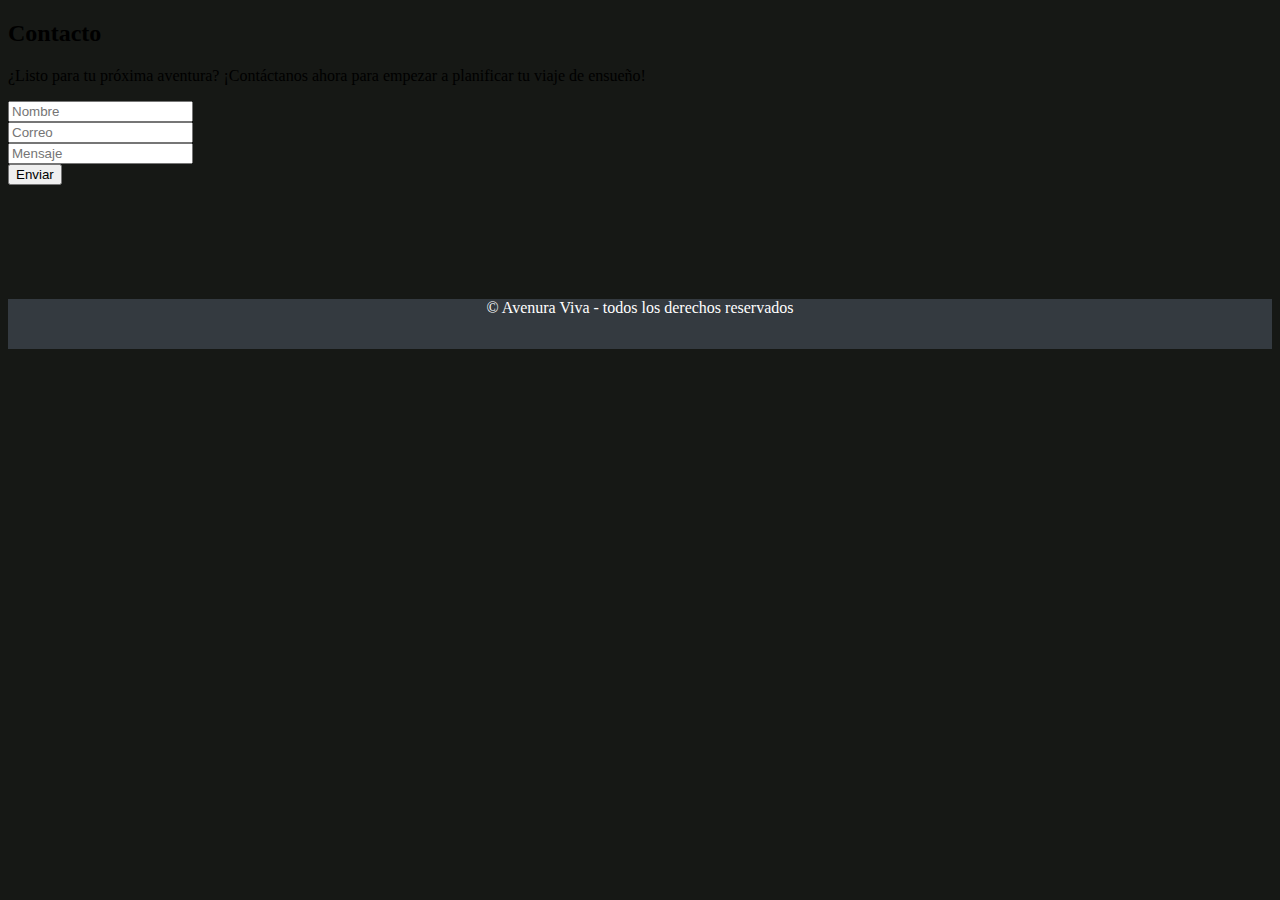
<file: Contacto.html>
<!DOCTYPE html>
<html lang="en">
<head>
    <meta charset="UTF-8">
    <meta name="viewport" content="width=device-width, initial-scale=1.0">
    <link href="https://cdn.jsdelivr.net/npm/bootstrap@5.3.2/dist/css/bootstrap.min.css" rel="stylesheet"
    integrity="sha384-T3c6CoIi6uLrA9TneNEoa7RxnatzjcDSCmG1MXxSR1GAsXEV/Dwwykc2MPK8M2HN" crossorigin="anonymous">
    <link rel="stylesheet" href="contacto.css">
    <title>Contacto</title>
</head>
<body>

    <header>
        <div class="menu">
            <nav class="navbar">
              
            </nav>
        </div>
    </header>

    <section class="contact secction-padding">

        <div class="container mt-5 mb-5">
            <div class="row">
                <div class="col-md-12">
                    <div class="section-header text-center text-white pb-5">
                        <h2>Contacto</h2>
                        <p>
                            ¿Listo para tu próxima aventura? ¡Contáctanos ahora para empezar a planificar tu viaje de ensueño!
                        </p>
                    </div>
                </div>
            </div>

            <div class="row m-0">
                <div class="col-md-12 p-0 pt-4 pb-4">
                    <form action="contacto.php" method="post" class="bg-dark p-4 m-auto">
                        <div class="row">
                            <div class="col-md-12">
                                <div class="mb-3">
                                    <input type="text" class="form-control" placeholder="Nombre" name="Nombre">
                                </div>
                            </div>
                            <div class="col-md-12">
                                <div class="mb-3">
                                    <input type="text" class="form-control" placeholder="Correo" name="Correo">
                                </div>
                            </div>
                            <div class="col-md-12">
                                <div class="mb-3">
                                    <input type="text" class="form-control" placeholder="Mensaje" rows="10" name="Mensaje"></textarea>
                                </div>
                            </div>
                            <button class="btn btn-primary btn-lg btn-block mt-3">Enviar</button>
                        </div>
                    </form>
                </div>
            </div>
        </div>
    </section>
    <footer>
        <div class="pie">
            &copy; Avenura Viva - todos los derechos reservados
        </div>
    </footer>
</body>
</html>
</file>
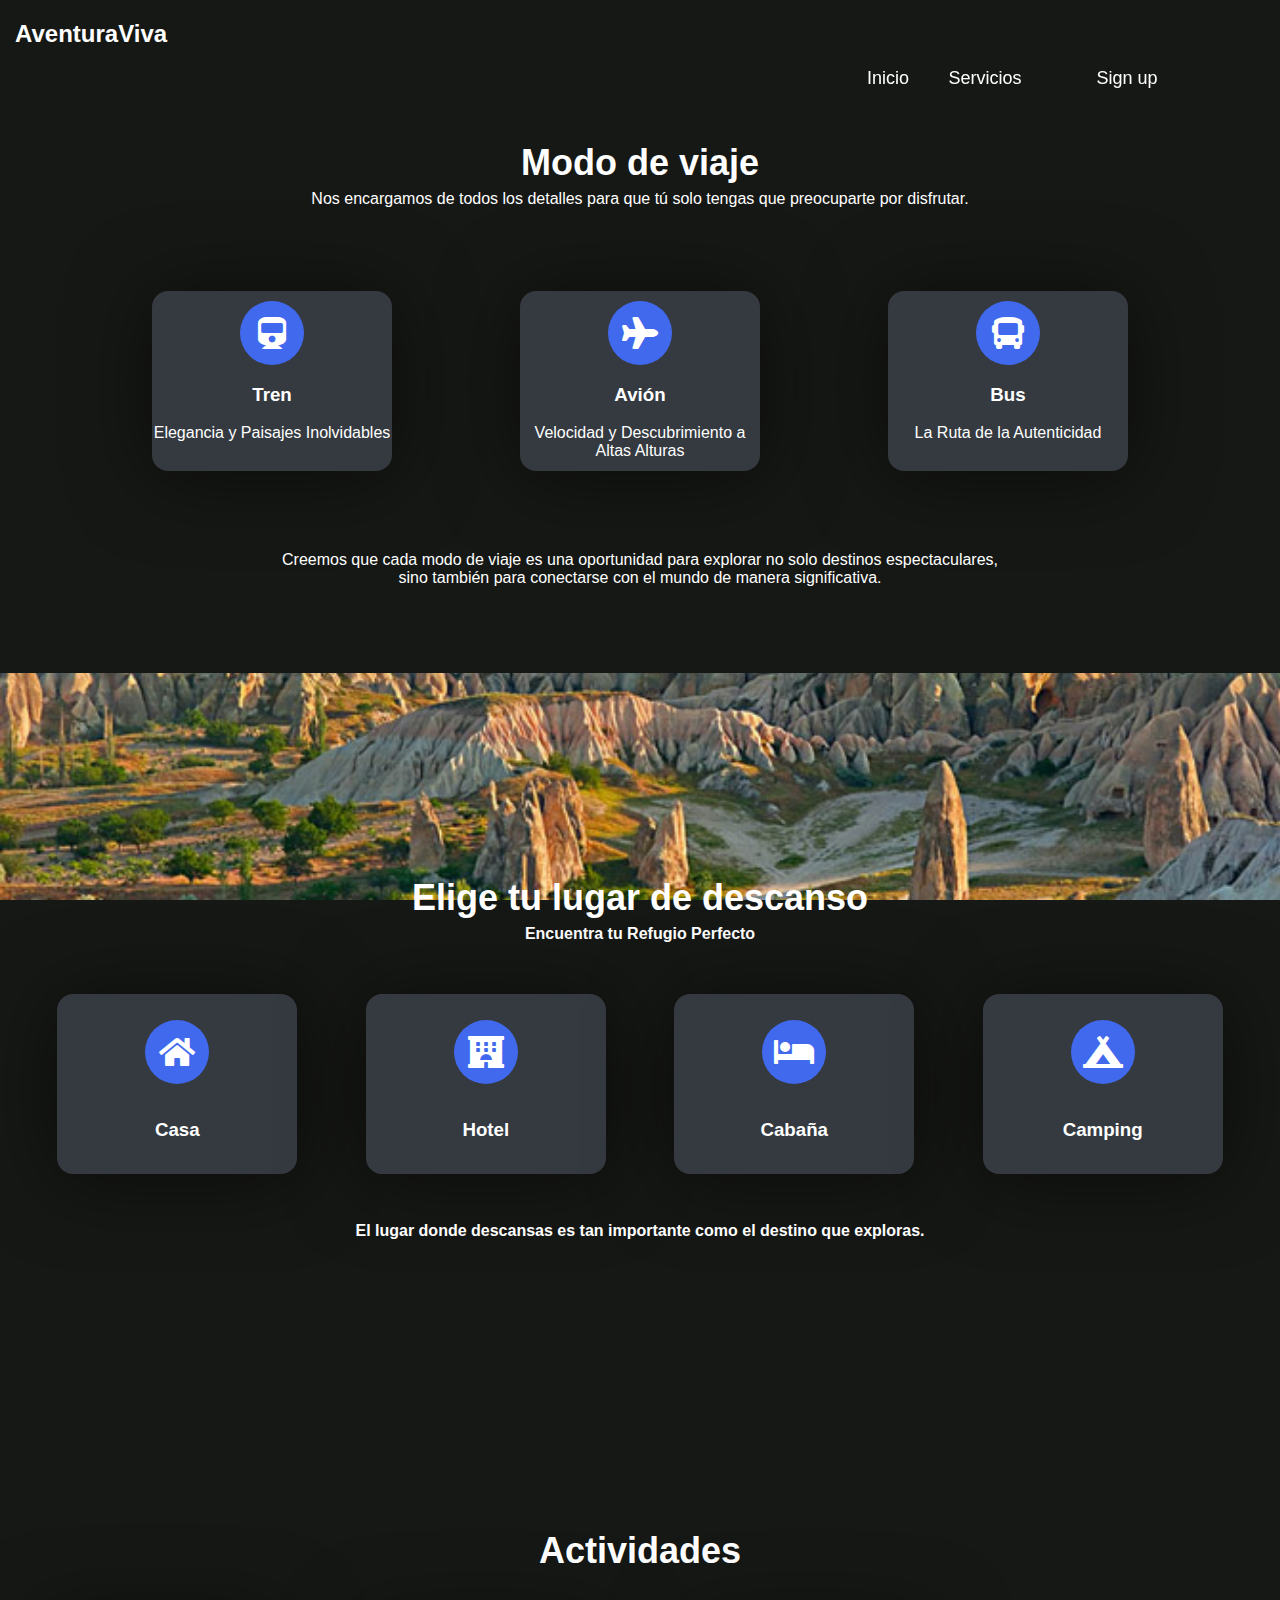
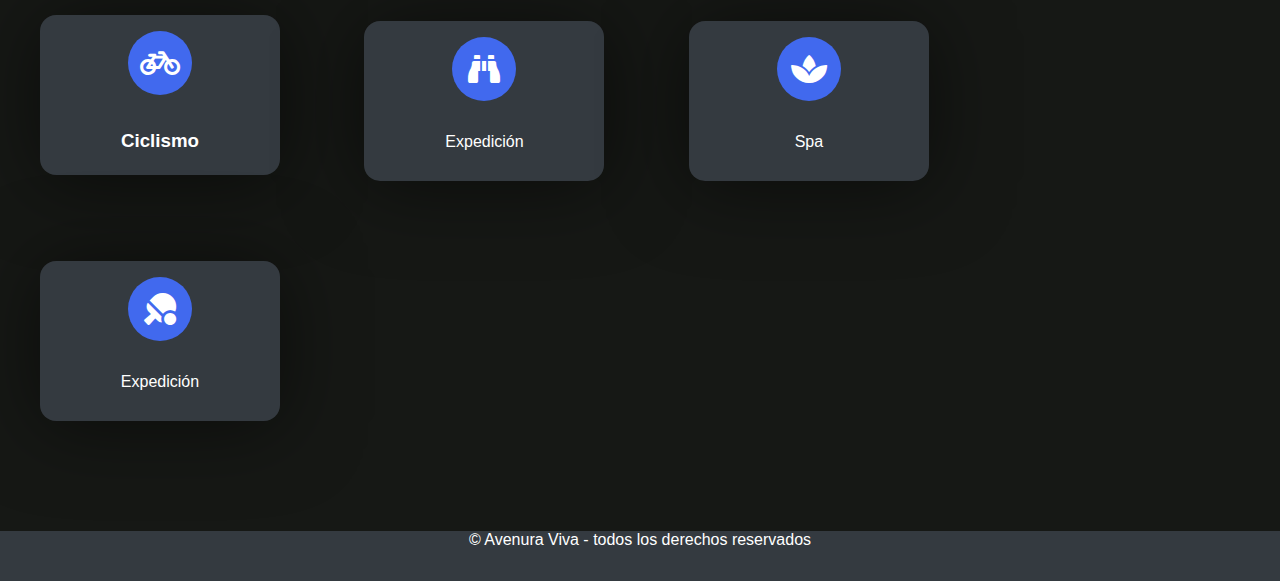
<file: destino.html>
<!DOCTYPE html>
<html lang="en">
<head>
    <meta charset="UTF-8">
    <meta name="viewport" content="width=device-width, initial-scale=1.0">

    <link rel="stylesheet" href="https://cdnjs.cloudflare.com/ajax/libs/font-awesome/5.15.1/css/all.min.css">
    <link rel="stylesheet" href="destino.css">
    <title>Nosotros</title>
</head>
<body>
    <header>
        <div class="tt">
            <h2 class="titulo">AventuraViva</h2>
        </div>
        <div class="menu">
            <nav class="navbar">
                <a href="inicio.html">Inicio</a>
                <a href="destino.html">Servicios </a>
                <a href="Contacto.html"></a>
                <a href="sesion2.html">Sign up</a>
            </nav>
        </div>
    </header>
    <section class="part1">
        <div>
            <h1 class="titulo1">Modo de viaje</h1>
            <p class="parra">
                Nos encargamos de todos los detalles para que 
                tú solo tengas que preocuparte por disfrutar.
            </p>
        </div>
        
<div class="modo">
    
        <div class="tren card">
            <i class="fa fa-train"></i>
            <h3>Tren</h3>
            <p>Elegancia y Paisajes Inolvidables</p>
        </div>
        <div class="avion card">
            <i class="fa fa-plane"></i>
            <h3>Avión</h3>
            <p>Velocidad y Descubrimiento a Altas Alturas</p>
            
        </div>
        <div class="bus card">
            <i class="fa fa-bus"></i>
            <h3>Bus</h3>
            <p>La Ruta de la Autenticidad</p>
            
        </div>
        
    </div>
    <p class="p4">Creemos que cada modo de viaje es una oportunidad para explorar no solo destinos espectaculares, <br>sino también para conectarse con el mundo de manera significativa.</p>
    </section>
    <section class="part2">

        <div>
            <h1 class="titulo2">Elige tu lugar de descanso</h1>
            <p class="parra2 p5">
                Encuentra tu Refugio Perfecto
            </p>
        </div>
        <div class="fase2">
            <div class="casa card2">
                <i class="fas fa-home"></i>
                <h3>Casa</h3>
            </div>
            <div class="hotel card2">
                <i class="fas fa-hotel"></i>
                <h3>Hotel</h3>
            </div>
            <div class="cabaña card2">
                <i class="fas fa-bed"></i>
                <h3>Cabaña</h3>
            </div>
            <div class="camping card2">
                <i class="fas fa-campground"></i>
                <h3>Camping</h3>
            </div>
        </div>
        <p class="p5">El lugar donde descansas es tan importante como el destino que exploras.</p>
    </section>

    <section class="part3">
        <div>
            <h1 class="titulo3">Actividades</h1>
            <p></p>
        </div>
        <div>
            <div class="bici card3">
                <i class="fas fa-bicycle"></i>
                <h3>Ciclismo</h3>
            </div>
            <div class="binoculares card3">
                <i class="fas fa-binoculars"></i>
                <p>Expedición</p>
            </div>
            <div class="spa card3">
                <i class="fas fa-spa"></i>
                <p>Spa</p>
            </div>
            <div class="golf card3">
                <i class="fa fa-table-tennis"></i>
                <p>Expedición</p>
            </div>
        </div>
    </section>
    

    <section>
        <footer>
            <div class="pie">
                &copy; Avenura Viva - todos los derechos reservados
            </div>
        </footer>
    </section>
    
</body>
</html>
</file>
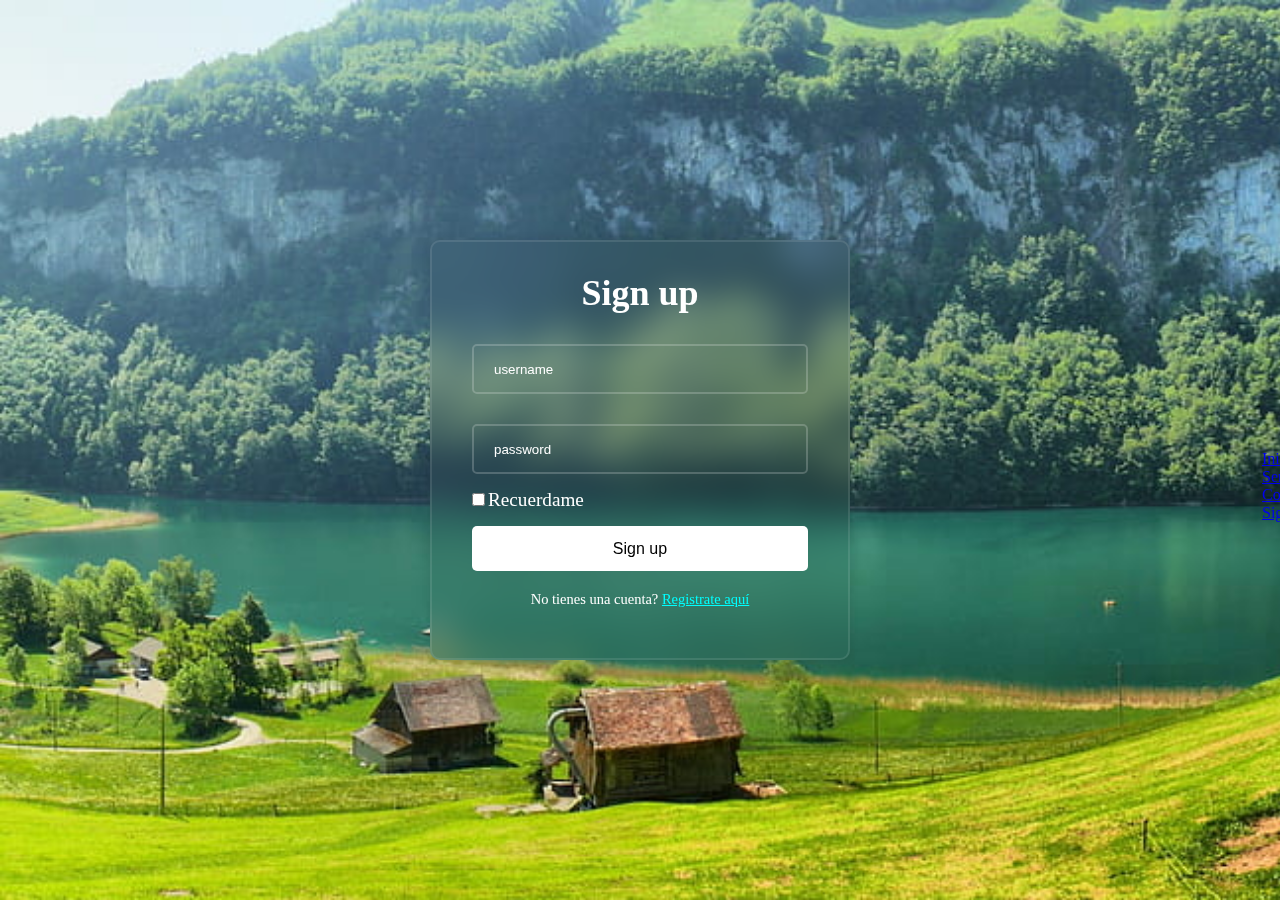
<file: sesion2.html>
<!DOCTYPE html>
<html lang="en">
<head>
    <meta charset="UTF-8">
    <meta name="viewport" content="width=device-width, initial-scale=1.0">
    <title>Sesion</title>
    <link rel="stylesheet" href="sesion2.css">
</head>
<body>

    <header>
        <div class="menu">
            <nav class="navbar">
                <a href="inicio.html">Inicio</a>
                <a href="destino.html">Servicios</a>
                <a href="Contacto.html">Contacto</a>
                <a href="sesion2.html">Sign up</a>
            </nav>
        </div>
    </header>

    <div class="log">
        <form action="#">
            <h1>Sign up</h1>

            <div class="input-box">
                <input type="text" placeholder="username" 
                required />
            </div>

            <div class="input-box">
                <input type="password" placeholder="password" 
                required />
            </div>

            <div class="remember-forgot">
                <label><input type="checkbox">Recuerdame</label>
            </div>

            <button type="submit" class="btn">Sign up</button>

            <div class="register-link">
                <p¿>No tienes una cuenta? <a  class="regi" href="#">Registrate aquí</a></p>

            </div>

        </form>
    </div>
</body>
</html>
</file>
<file: contacto.css>
body {
    background: #161815;
}

.menu .navbar{
    margin-left: 65%;
    position: fixed;
    text-decoration: none;
    margin-top: 10px;
}


.pie {
    color: white;
    text-align: center;
    background: #343a40;
    margin-top: 9%;
    height: 50px;
}
</file>
<file: destino.css>
body {
    margin: 0;
    padding: 0;
    box-sizing: border-box;
    font-family:Arial, Helvetica, sans-serif;
    background: #161815;
}

.menu .navbar {
    margin-left: 65%;
    margin-bottom: px;
    position: fixed;

}

.navbar-brand {
    color: #fff;
    font-size: 25px;
    text-transform: uppercase;
    font-weight: bold;
    letter-spacing: 2px;
}

.navbar-light .navbar-brand:focus, .navbar-light .navbar-brand:hover {
    color: #000;
}

.header {
    position: absolute;
    top: 0;
    left: 0;
    width: 100%;
    padding: 20px 100px;
    background: rgba(38, 4, 111);
    display: flex;
    justify-content: space-between;
    align-items: center;
    backdrop-filter: blur(10px);
    border-bottom: 2px solid rgba(255, 255, 255, 0.2);
}

.header::before {
    content: '';
    position: absolute;
    top: 0;
    left: -100%;
    width: 100%;
    height: 100%;
    background: linear-gradient(90deg, transparent, rgba(255, 255, 255, 0.4), transparent);
    transition: .5s;
}

.navbar a {
    color: #fff;
    font-size: 18px;
    text-decoration: none;
    margin-left: 35px;
    transition: .3s;
    text-align: right;
}

.navbar a:hover {
    color: rgb(65, 105, 238);
}

.part1 {
    color: white;
    padding: 70px 0;
    
}

.titulo1 {
    text-align: center;
    font-size: 36px;
    line-height: 1px;
}

.parra {
    text-align: center;
    font-size: 16px;
    line-height: 24px;
}

.p4 {
    text-align: center;
}

.card {
    display: inline-block;
    text-align: center;
    height: 10rem;
    width: 15rem;
    background: #343a40;
    border-radius: 1rem;
    box-shadow: 0 .3rem 5rem rgba(0, 0, 0, .5);
    margin: 4rem;
    display: inline-block; 
    padding: 10px 0;;
}

.modo{
    display: flex;
    justify-content: center;
}

.card i {
    height: 4rem;
    width: 4rem;
    line-height: 4rem;
    text-align: center;
    border-radius: 50%;
    color: #fff;
    background: rgb(65, 105, 238);
    font-size: 2rem;
    margin: rem 0;
}



.part2 {
    color: white;
    text-align: center;
    padding: 200px 0;
    background: url(img/globos.jpg) no-repeat fixed;
    background-size: cover;
    
}

.p5 {
    font-weight: 700;
}

.card2 {
    display: inline-block;
    padding: 10px 0px;
}

.card2 i {
    height: 4rem;
    width: 4rem;
    line-height: 4rem;
    text-align: center;
    border-radius: 50%;
    color: #fff;
    background: rgb(65, 105, 238);
    font-size: 2rem;
    margin: 1rem 0;
    
}

.card2 {
    height: 10rem;
    width: 15rem;
    background: #343a40;
    text-align: center;
    border-radius: 1rem;
    box-shadow: 0 .3rem 5rem rgba(0, 0, 0, .5);
    margin: 2rem;
    display: inline-block;
}

.part3 {
    color: white;
    padding: 70px 0;
}

.titulo2 {
    text-align: center;
    font-size: 36px;
    line-height: 1px;
}

.parra2 {
    text-align: center;
    font-size: 16px;
    line-height: 24px;
}

.titulo3 {
    text-align: center;
    font-size: 36px;
    line-height: 1px;
}

.card3 {
    height: 10rem;
    width: 15rem;
    background: #343a40;
    text-align: center;
    border-radius: 1rem;
    box-shadow: 0 .3rem 5rem rgba(0, 0, 0, .5);
    margin: 2.5rem;
    display: inline-block;
}

.card3 i {
    height: 4rem;
    width: 4rem;
    line-height: 4rem;
    text-align: center;
    border-radius: 50%;
    color: #fff;
    background: rgb(65, 105, 238);
    font-size: 2rem;
    margin: 1rem 0;
    

}

.pie {
    color: white;
    text-align: center;
    background: #343a40;
    height: 50px;
}
.tt .titulo {
    color: white;
    margin-left: 15px;
    font-weight: 700;
}
</file>
<file: sesion2.css>
@import url("https://fonts.googleapis.com/css2?family=Poppins&display=swap");

* {
    margin: 0;
    padding: 0;
    box-sizing: border-box;
    font-family: "poppins," sans-serif ;
}

body {
    display: flex;
    justify-content: center;
    align-items: center;
    min-height: 100vh;
    background: url(img/suiza.jpg) no-repeat;
    background-size: cover;
}

.menu {
    margin-left: 65%;
    margin-bottom: 5;
    position: fixed;
}

.log {
    background: rgba(72, 9, 208)e;
    width: 420px;
    border: 2px solid rgba(255, 255, 255, 0.1);
    box-shadow: 0px 0px 10px rgba(0, 0, 0, 0.1);
    color: #fff;
    border-radius: 10px;
    padding: 30px 40px;
    backdrop-filter: blur(18px);
}

.log h1 {
    font-size: 36px;
    text-align: center;
}

.log .input-box {
    position: relative;
    width: 100%;
    height: 50px;
    margin: 30px 0px;
}

.input-box input {
    width: 100%;
    height: 100%;
    background: transparent;
    border: none;
    outline: none;
    border: 2px solid rgb(255, 255, 255, 0.2);
    border-radius: 5px;
    font-size: 16jpx;
    color: #fff;
    padding: 20px 45px 20px 20px;
}

.input-box input::placeholder {
    color:#fff;
}

.log .remember-forgot {
    display: flex;
    justify-content: space-between;
    font-size: larger;
    margin: -15px 0 15px;
}

.remember-forgot label input {
    color: #fff;
    margin-right: 3px;
}

.remember-forgot a {
    color: #fff;
    text-decoration: none;
}

.remember-forgot a:hover {
    text-decoration: underline;
}

.log .btn {
    width: 100%;
    height: 45px;
    background: #fff;
    border: none;
    outline: none;
    border-radius: 5px;
    box-decoration-break: 0px 0px 10px rgba(0, 0, 0, 0.1);
    cursor: pointer;
    font-size: 16px;
    font-weight: 400;
    color: 333;
}
.log .register-link {
    font-size: 14.5px;
    text-align: center;
    margin: 20px 0px 20px;
}

.register-link p a {
    color: #fff;
    text-decoration: none;
}

.register-link p a:hover {
    text-decoration: underline;
}

.regi {
    color: aqua;
}
</file>
